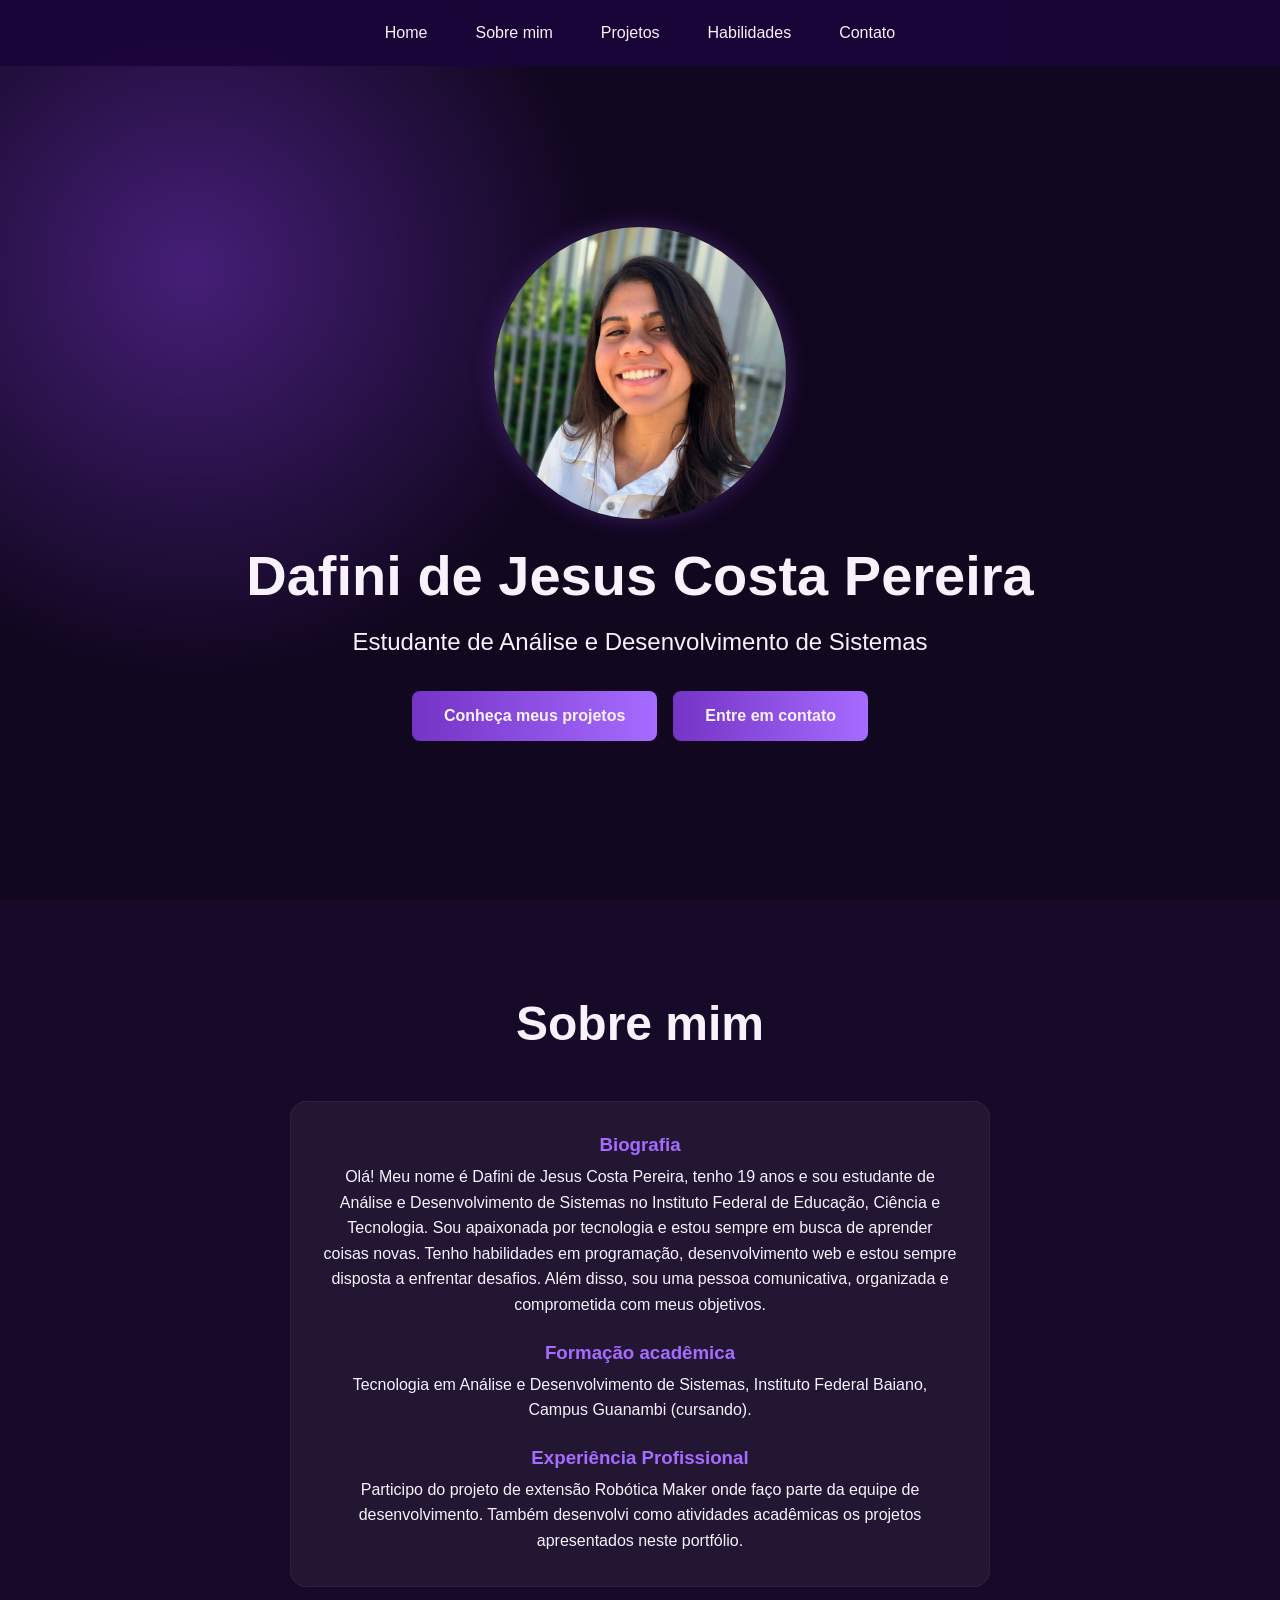
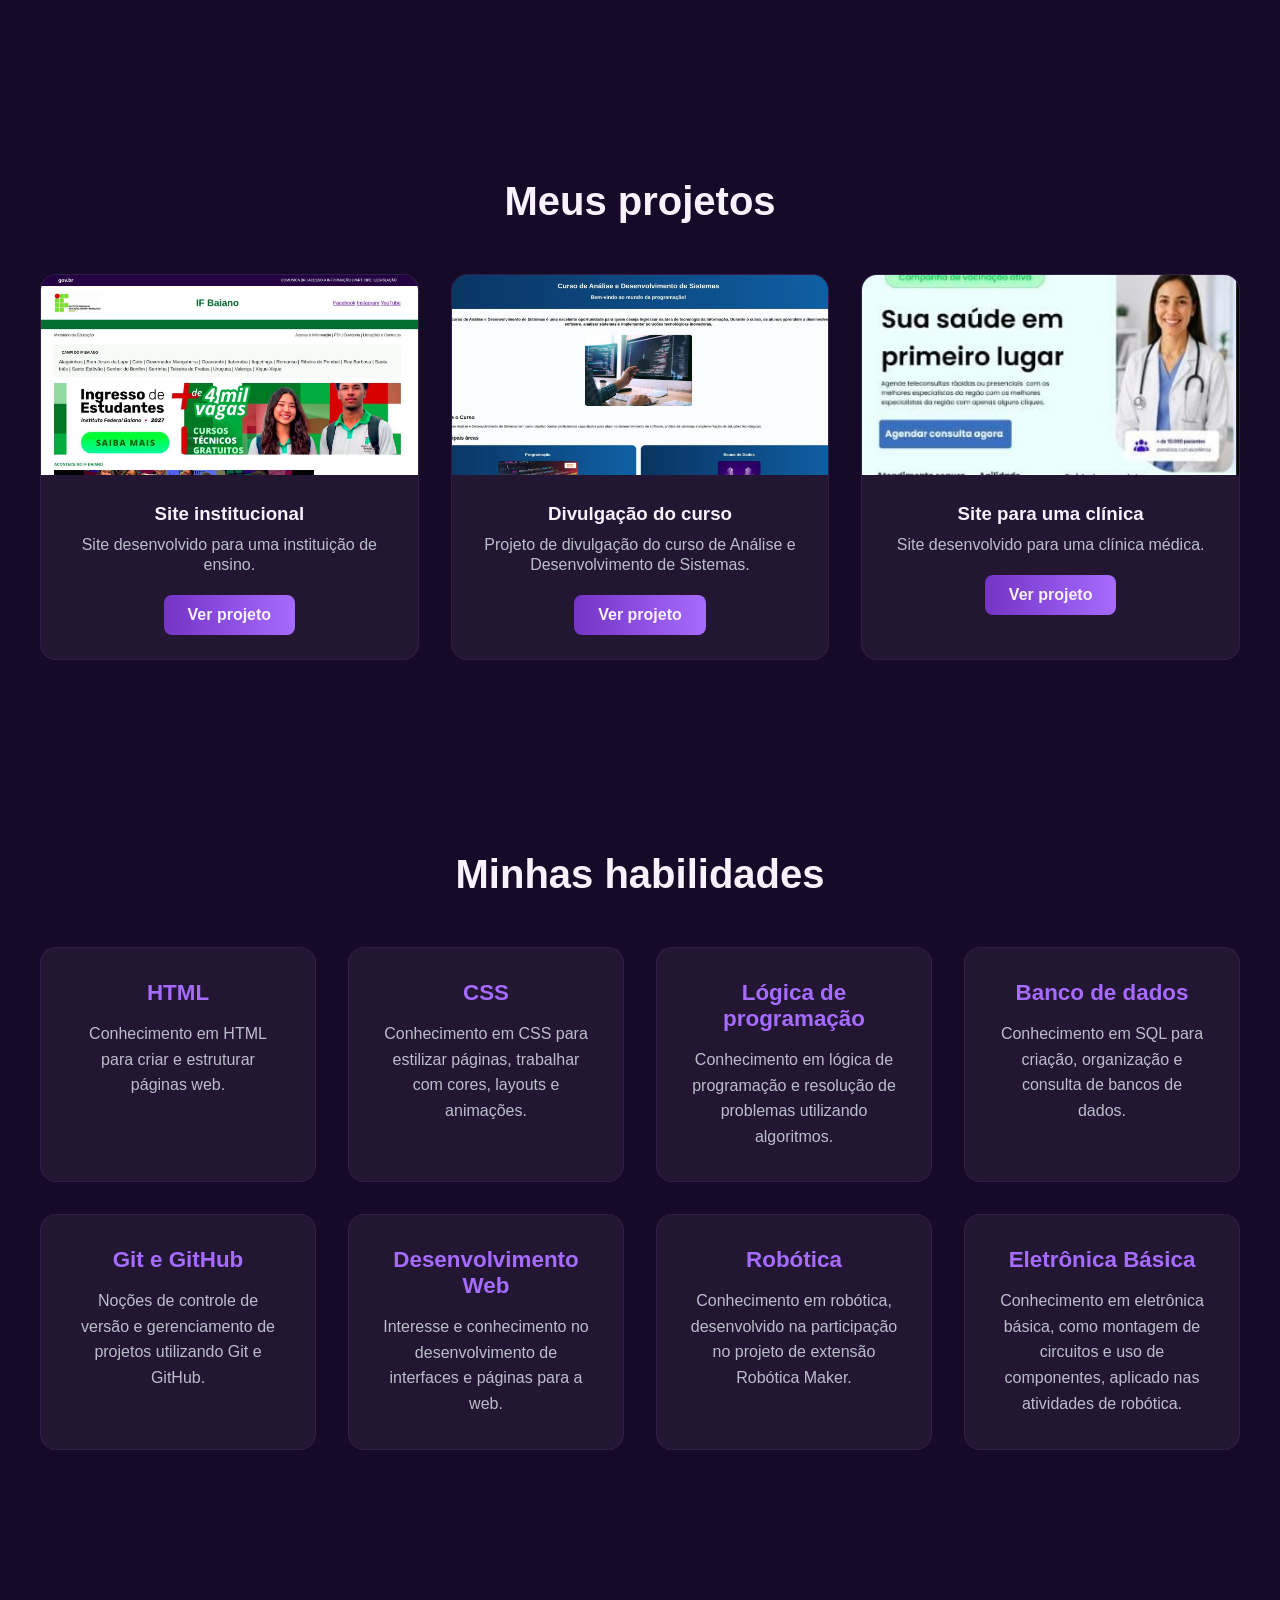
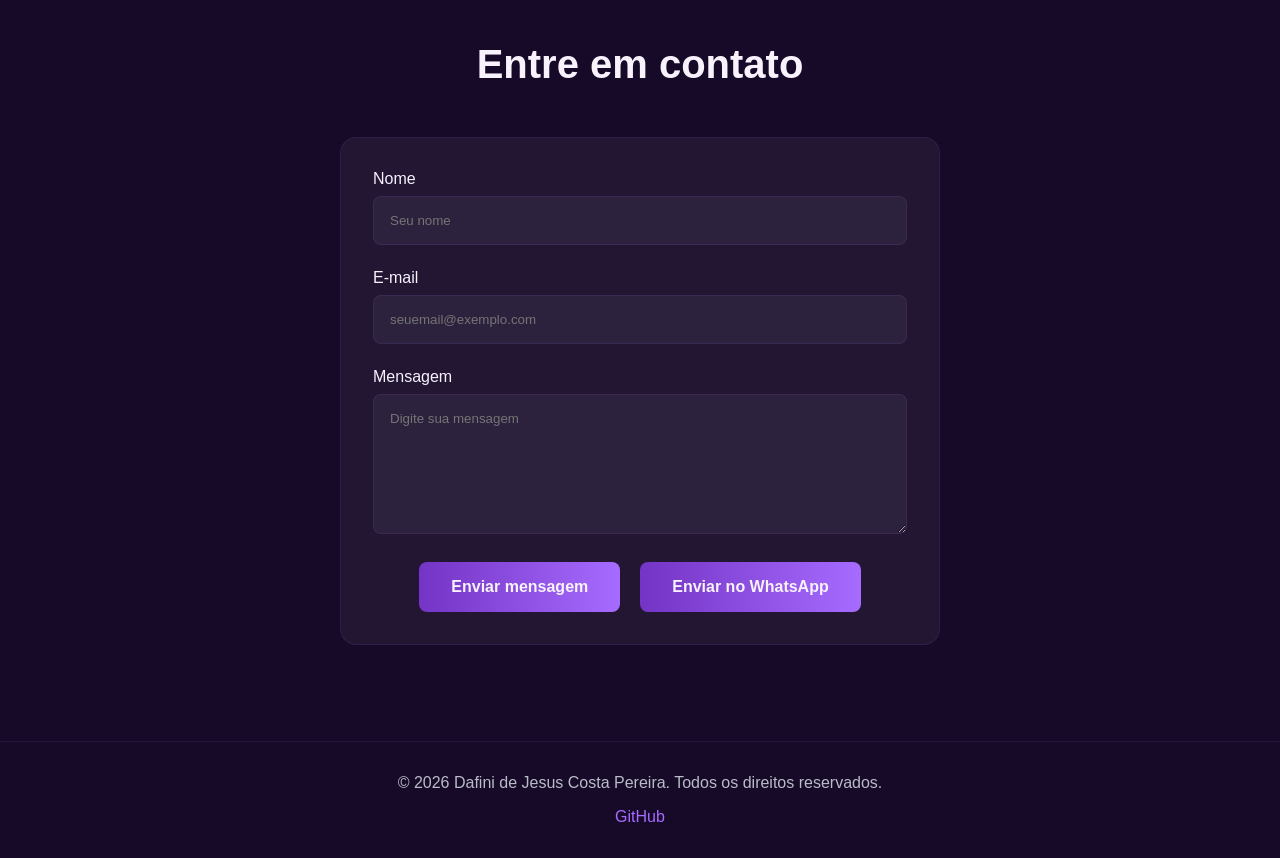
<file: index.html>
<!DOCTYPE html>
<html lang="pt-BR">

<head>
    <meta charset="UTF-8">
    <meta name="viewport" content="width=device-width, initial-scale=1.0">
    <meta name="description"
        content="Portfólio de Dafini de Jesus Costa Pereira, estudante de Análise e Desenvolvimento de Sistemas e desenvolvedora web.">
    <link rel="stylesheet" href="style.css">
    <title>Portfólio - Dafini de Jesus Costa Pereira</title>
</head>

<body>

    <!-- Fundo animado -->
    <div class="particulas" aria-hidden="true"></div>

    <!--CABEÇALHO-->
    <header>
        <nav class="navegacao" aria-label="Menu principal">
            <ul class="menu">
                <li><a href="#home" class="menu-link">Home</a></li>
                <li><a href="#sobre-mim" class="menu-link">Sobre mim</a></li>
                <li><a href="#projetos" class="menu-link">Projetos</a></li>
                <li><a href="#habilidades" class="menu-link">Habilidades</a></li>
                <li><a href="#contato" class="menu-link">Contato</a></li>
            </ul>
        </nav>
    </header>

    <main>

        <!--HOME-->
        <section id="home" class="cabecalho">
            <img src="img/dafini.jpeg" alt="Foto de perfil de Dafini" class="foto-perfil">
            <h1>Dafini de Jesus Costa Pereira</h1>
            <p class="cabecalho-texto">Estudante de Análise e Desenvolvimento de Sistemas</p>

            <div class="botoes-home">
                <a href="#projetos" class="botao-home">Conheça meus projetos</a>
                <a href="#contato" class="botao-home botao-secundario">Entre em contato</a>
            </div>
        </section>

        <!-- SOBRE MIM -->
        <section id="sobre-mim" class="sobre-mim" aria-labelledby="titulo-sobre">
            <h2 class="sobre-titulo" id="titulo-sobre">Sobre mim</h2>

            <div class="sobre-conteudo">
                <!-- Biografia -->
                <div class="sobre-bloco">
                    <h3>Biografia</h3>
                    <p class="sobre-texto">Olá! Meu nome é Dafini de Jesus Costa Pereira, tenho 19 anos e sou estudante
                        de Análise e Desenvolvimento de Sistemas no Instituto Federal de Educação, Ciência e
                        Tecnologia. Sou apaixonada por tecnologia e estou sempre em busca de aprender coisas novas.
                        Tenho habilidades em programação, desenvolvimento web e estou sempre disposta a enfrentar
                        desafios. Além disso, sou uma pessoa comunicativa, organizada e comprometida com meus
                        objetivos.</p>
                </div>

                <!-- Formação acadêmica -->
                <div class="sobre-bloco">
                    <h3>Formação acadêmica</h3>
                    <p class="sobre-texto">Tecnologia em Análise e Desenvolvimento de Sistemas, Instituto Federal
                        Baiano, Campus Guanambi (cursando).</p>
                </div>

                <!-- Experiência profissional -->
                <div class="sobre-bloco">
                    <h3>Experiência Profissional</h3>
                    <p class="sobre-texto">Participo do projeto de extensão Robótica Maker onde faço parte da equipe de desenvolvimento. Também desenvolvi como atividades acadêmicas os projetos apresentados neste portfólio.</p>
                </div>
            </div>
        </section>

        <!--PROJETOS -->
        <section id="projetos" class="projetos" aria-labelledby="titulo-projetos">
            <h2 class="projetos-titulo" id="titulo-projetos">Meus projetos</h2>

            <div class="projetos-conteudo">

                <!-- Projeto 1 -->
                <article class="projetos-card">
                    <img src="img/projeto1.jpeg" alt="Captura de tela do site institucional" class="projeto-imagem">
                    <div class="caixa-texto-proj">
                        <h3 class="info-projetos">Site institucional</h3>
                        <p class="paragrafo-projeto">Site desenvolvido para uma instituição de ensino.</p>
                        <a href="./projetos/site-do-if/index.html" target="_blank" rel="noopener"
                            class="link-projeto">Ver projeto</a>
                    </div>
                </article>

                <!-- Projeto 2 -->
                <article class="projetos-card">
                    <img src="img/projeto2.jpeg" alt="Captura de tela do projeto de divulgação do curso"
                        class="projeto-imagem">
                    <div class="caixa-texto-proj">
                        <h3 class="info-projetos">Divulgação do curso</h3>
                        <p class="paragrafo-projeto">Projeto de divulgação do curso de Análise e Desenvolvimento de
                            Sistemas.</p>
                        <a href="projetos/divulgacao-ads/index.html" target="_blank" rel="noopener"
                            class="link-projeto">Ver projeto</a>
                    </div>
                </article>

                <!-- Projeto 3 -->
                <article class="projetos-card">
                    <img src="img/projeto3.jpeg" alt="Captura de tela do protótipo do site para uma clínica"
                        class="projeto-imagem">
                    <div class="caixa-texto-proj">
                        <h3 class="info-projetos">Site para uma clínica</h3>
                        <p class="paragrafo-projeto">Site desenvolvido para uma clínica médica.</p>
                        <a href="https://www.figma.com/design/30k9YKPxEblXj6MolQXP0j/Sem-t%C3%ADtulo--c%C3%B3pia-?node-id=0-1&t=KxPG66NsE4dJ6w4b-1"
                            target="_blank" rel="noopener" class="link-projeto">Ver projeto</a>
                    </div>
                </article>

            </div>
        </section>

        <!--HABILIDADES -->
        <section id="habilidades" class="habilidades" aria-labelledby="titulo-habilidades">
            <h2 class="habilidades-titulo" id="titulo-habilidades">Minhas habilidades</h2>

            <div class="habilidades-conteudo">

                <div class="habilidade-card">
                    <h3 class="info-habilidades">HTML</h3>
                    <p class="paragrafo-habilidade">Conhecimento em HTML para criar e estruturar páginas web.</p>
                </div>

                <div class="habilidade-card">
                    <h3 class="info-habilidades">CSS</h3>
                    <p class="paragrafo-habilidade">Conhecimento em CSS para estilizar páginas, trabalhar com cores,
                        layouts e animações.</p>
                </div>

                <div class="habilidade-card">
                    <h3 class="info-habilidades">Lógica de programação</h3>
                    <p class="paragrafo-habilidade">Conhecimento em lógica de programação e resolução de problemas
                        utilizando algoritmos.</p>
                </div>

                <div class="habilidade-card">
                    <h3 class="info-habilidades">Banco de dados</h3>
                    <p class="paragrafo-habilidade">Conhecimento em SQL para criação, organização e consulta de bancos
                        de dados.</p>
                </div>

                <div class="habilidade-card">
                    <h3 class="info-habilidades">Git e GitHub</h3>
                    <p class="paragrafo-habilidade">Noções de controle de versão e gerenciamento de projetos
                        utilizando Git e GitHub.</p>
                </div>

                <div class="habilidade-card">
                    <h3 class="info-habilidades">Desenvolvimento Web</h3>
                    <p class="paragrafo-habilidade">Interesse e conhecimento no desenvolvimento de interfaces e
                        páginas para a web.</p>
                </div>

                <div class="habilidade-card">
                    <h3 class="info-habilidades">Robótica</h3>
                    <p class="paragrafo-habilidade">Conhecimento em robótica, desenvolvido na participação no projeto de extensão Robótica Maker.</p>
                </div>

                <div class="habilidade-card">
                    <h3 class="info-habilidades">Eletrônica Básica</h3>
                    <p class="paragrafo-habilidade">Conhecimento em eletrônica básica, como montagem de circuitos e uso de componentes, aplicado nas atividades de robótica.</p>
</p>
                </div>

            </div>
        </section>

        <!-- CONTATO -->
        <section id="contato" class="contato" aria-labelledby="titulo-contato">
            <h2 class="contato-titulo" id="titulo-contato">Entre em contato</h2>

            <form class="formulario" id="formulario" action="https://formspree.io/f/mdeebdlj" method="POST">

                <!-- Nome -->
                <div class="grupo-form">
                    <label for="nome">Nome</label>
                    <input type="text" name="nome" id="nome" class="campo-form" placeholder="Seu nome" required>
                    <span class="msg-erro">Por favor, preencha seu nome.</span>
                </div>

                <!-- E-mail -->
                <div class="grupo-form">
                    <label for="email">E-mail</label>
                    <input type="email" name="email" id="email" class="campo-form"
                        placeholder="seuemail@exemplo.com" required>
                    <span class="msg-erro">Por favor, informe um e-mail válido.</span>
                </div>

                <!-- Mensagem -->
                <div class="grupo-form">
                    <label for="mensagem">Mensagem</label>
                    <textarea name="mensagem" id="mensagem" class="campo-form" placeholder="Digite sua mensagem"
                        required></textarea>
                    <span class="msg-erro">Por favor, escreva uma mensagem.</span>
                </div>

                <div class="botoes-contato">
                    <button type="submit" class="botao-enviar">Enviar mensagem</button>
                    <a href="https://api.whatsapp.com/send?phone=5577998098985&text=Ol%C3%A1%2C%20visitei%20seu%20portf%C3%B3lio%20e%20gostaria%20de%20conversar%20sobre%20seus%20projetos."
                        target="_blank" rel="noopener" class="botao-whatsapp">Enviar no WhatsApp</a>
                </div>

            </form>
        </section>

    </main>

    <!--RODAPÉ  -->
    <footer class="rodape">
        <p>&copy; 2026 Dafini de Jesus Costa Pereira. Todos os direitos reservados.</p>
        <ul class="redes-sociais">
            <li><a href="https://github.com/dafini-costa" target="_blank" rel="noopener">GitHub</a></li>
        </ul>
    </footer>

</body>

</html>
</file>
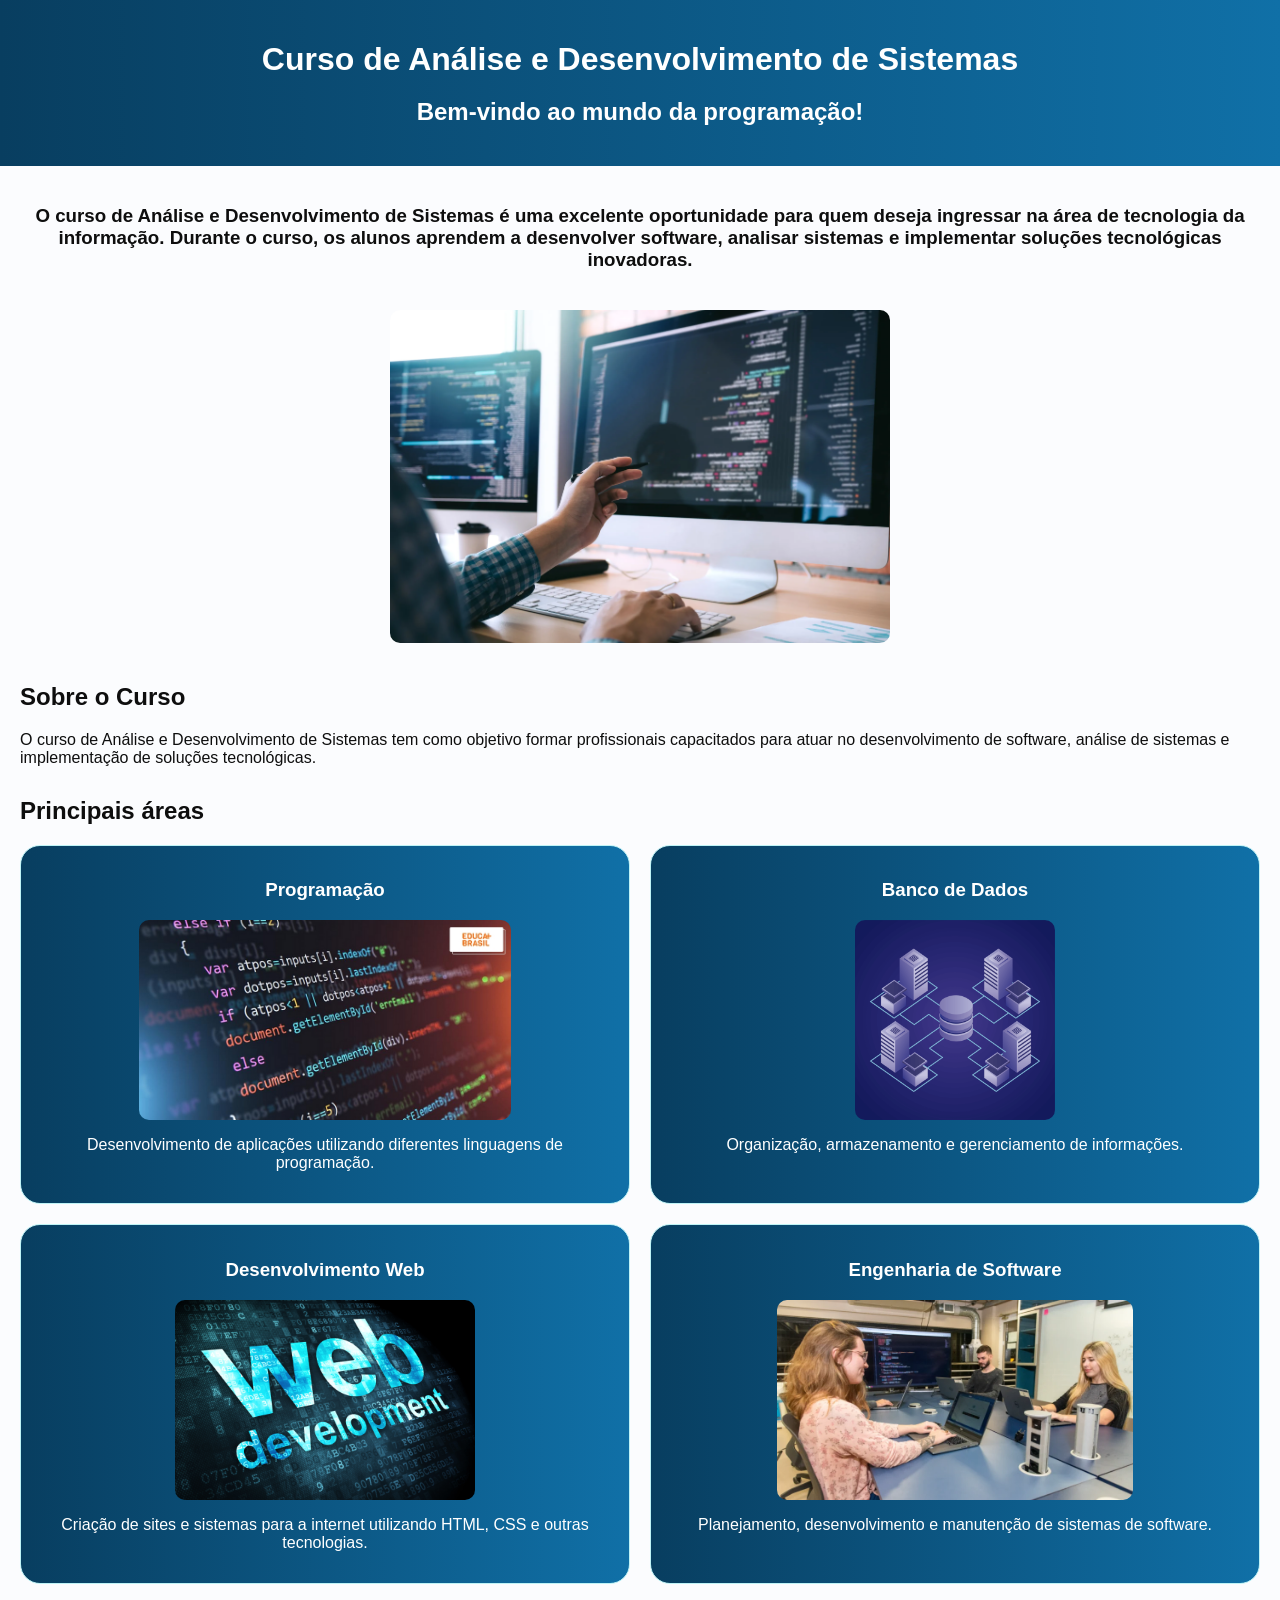
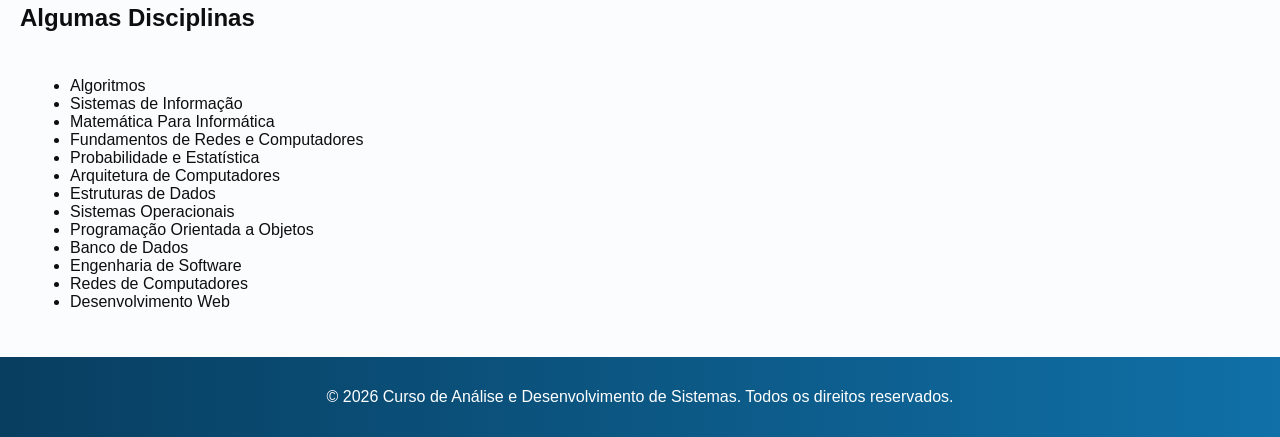
<file: projetos/divulgacao-ads/index.html>
<!DOCTYPE html>
<html lang="en">
<head>
    <meta charset="UTF-8">
    <meta name="viewport" content="width=device-width, initial-scale=1.0">
    <title>Análise e Desenvolvimento de Sistemas</title>
    <link rel="stylesheet" href="style.css">
</head>
<body>
    <header>
        <h1>Curso de Análise e Desenvolvimento de Sistemas</h1>
        <h2>Bem-vindo ao mundo da programação!</h2>
    </header>
        <h3>O curso de Análise e Desenvolvimento de Sistemas é uma excelente oportunidade para quem deseja ingressar na área de tecnologia da informação. Durante o curso, os alunos aprendem a desenvolver software, analisar sistemas e implementar soluções tecnológicas inovadoras.</h3>
    <nav>
       <img src="img/31.webp" width="500">
    </nav>
    <main>
        <section id="curso">
            <h2>Sobre o Curso</h2>
            <p>O curso de Análise e Desenvolvimento de Sistemas tem como objetivo formar profissionais capacitados para atuar no desenvolvimento de software, análise de sistemas e implementação de soluções tecnológicas.</p>
        </section>
        <section id="areas">
            <h2>Principais áreas</h2>

            <div class="cards">

                <div class="card">
                    <h3>Programação</h3>
                     <nav>
                      <img src="img/img2.jpg" width="500">
                     </nav>
                    <p>
                        Desenvolvimento de aplicações utilizando
                        diferentes linguagens de programação.
                    </p>
                </div>

                <div class="card">
                    <h3>Banco de Dados</h3>
                     <nav>
                      <img src="img/img3.png" width="500">
                     </nav>
                    <p>
                        Organização, armazenamento e gerenciamento
                        de informações.
                    </p>
                </div>

                <div class="card">
                    <h3>Desenvolvimento Web</h3>
                     <nav>
                      <img src="img/img4.webp" width="500">
                     </nav>
                    <p>
                        Criação de sites e sistemas para a internet
                        utilizando HTML, CSS e outras tecnologias.
                    </p>
                </div>

                <div class="card">
                    <h3>Engenharia de Software</h3>
                     <nav>
                      <img src="img/img5.webp" width="500">
                     </nav>
                    <p>
                        Planejamento, desenvolvimento e manutenção
                        de sistemas de software.
                    </p>
                </div>

            </div>
        </section>

        <section id="disciplinas">
            <h2>Algumas Disciplinas</h2>

            <div class="disciplinas">
               <ul>
                <li>Algoritmos</li>
                <li>Sistemas de Informação</li>
                <li>Matemática Para Informática</li>
                <li>Fundamentos de Redes e Computadores</li>
                <li>Probabilidade e Estatística</li>
                <li>Arquitetura de Computadores</li>
                <li>Estruturas de Dados</li>
                <li>Sistemas Operacionais</li>
                <li>Programação Orientada a Objetos</li>
                <li>Banco de Dados</li>
                <li>Engenharia de Software</li>
                <li>Redes de Computadores</li>
                <li>Desenvolvimento Web</li>
               </ul>
            </div>
        </section>
    </main>
    <footer>
        <p>&copy; 2026 Curso de Análise e Desenvolvimento de Sistemas. Todos os direitos reservados.</p>
    </footer>
</body>
</html>
</file>
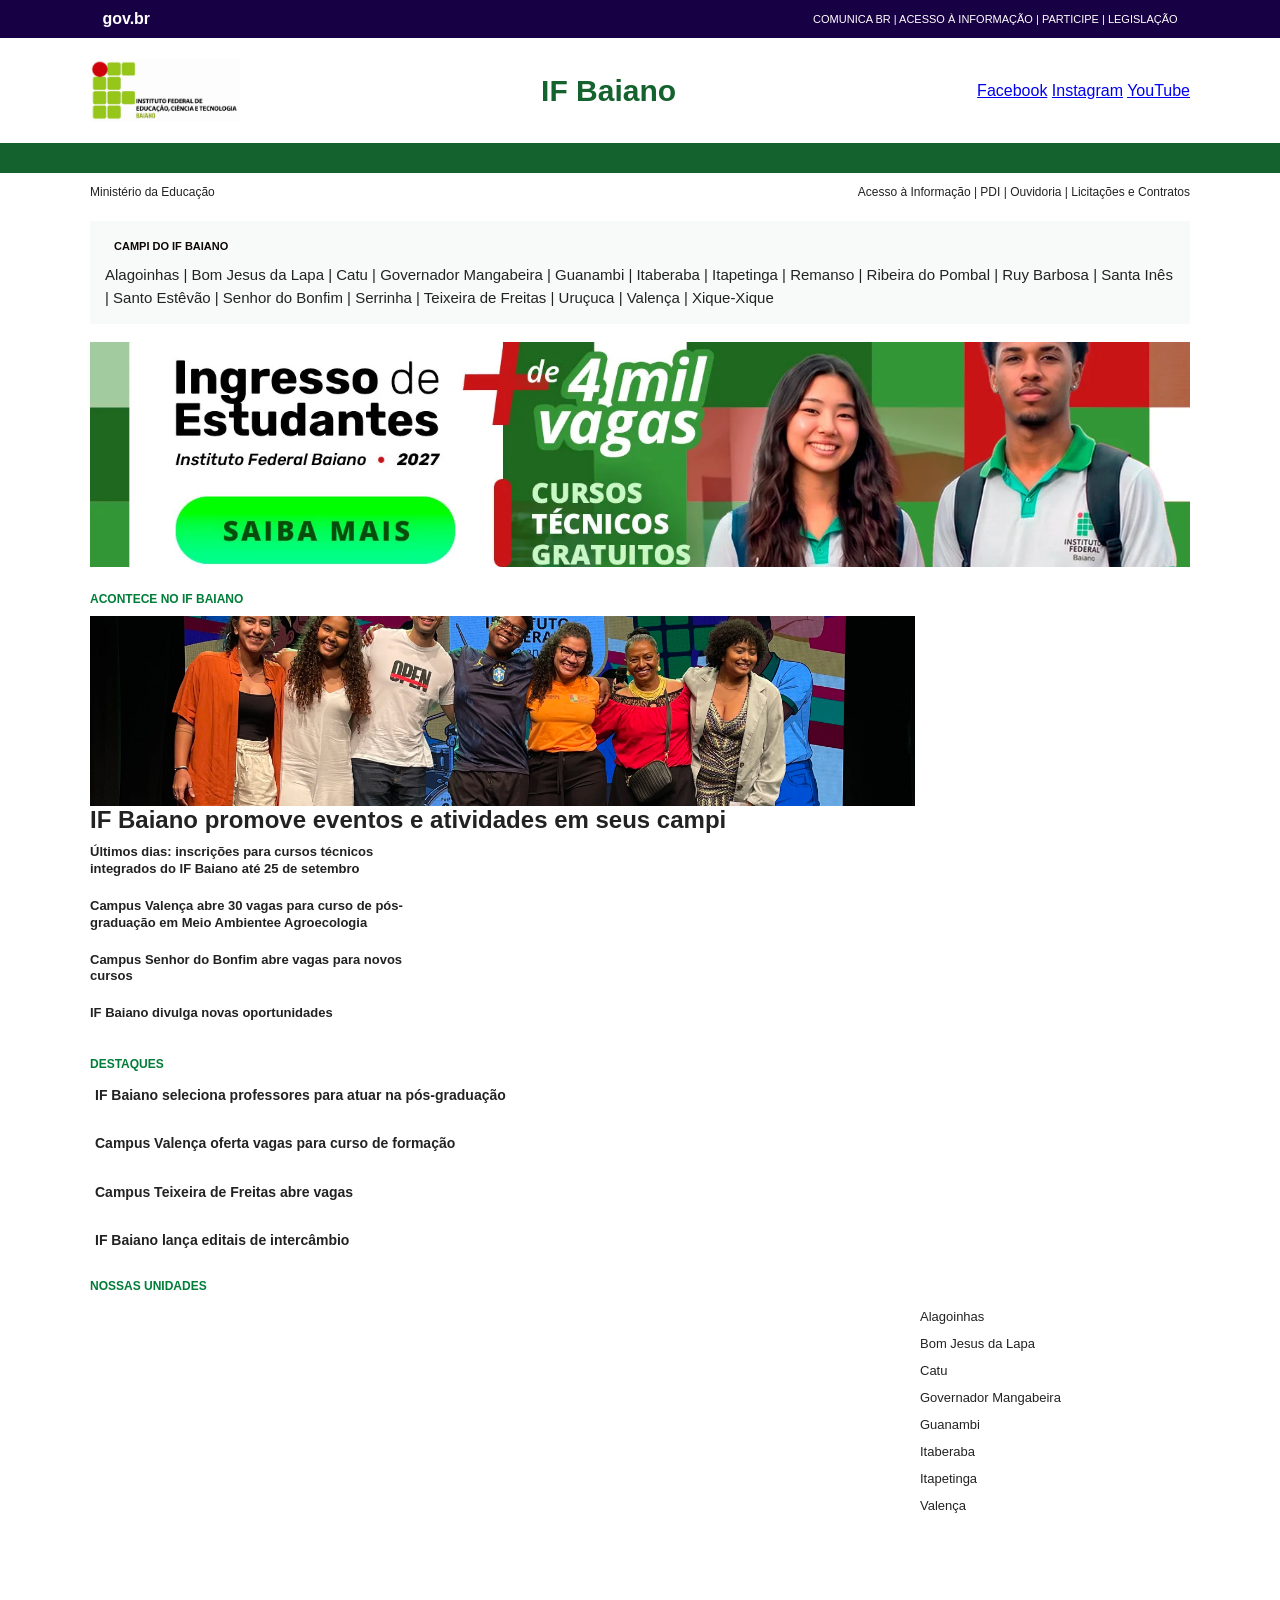
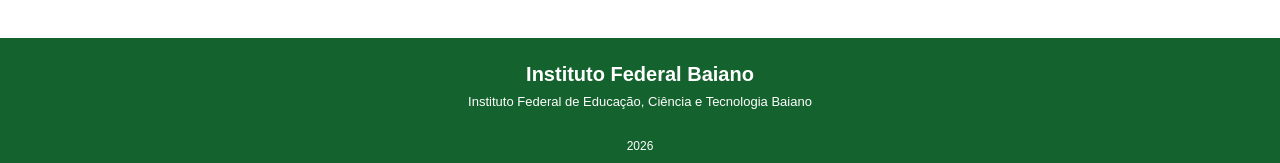
<file: projetos/site-do-if/index.html>
<!DOCTYPE html>
<html lang="pt-br">
<head>
    <meta charset="UTF-8">
    <meta name="viewport" content="width=device-width, initial-scale=1.0">
    <title>IF Baiano - Instituto Federal Baiano</title>
    <meta name="description"
        content="Instituto Federal Baiano - Educação, ensino, pesquisa e extensão.">
    <link rel="stylesheet" href="style.css">
</head>

<body>
    <div class="barra-gov">
        <strong>gov.br</strong>
        <div>
            COMUNICA BR  | ACESSO À INFORMAÇÃO | PARTICIPE | LEGISLAÇÃO
        </div>
    </div>

    <header>
        <div class="cabecalho">
            <div class="logo">
                <div class="simbolo-logo">
                    <img src="img/IF_Baiano.jpg" alt="Logo do IF Baiano">
                </div>
            </div>

            <h1>IF Baiano</h1>
            <div class="redes">
                <a href="#">Facebook</a>
                <a href="#">Instagram</a>
                <a href="#">YouTube</a>
            </div>
        </div>
    </header>

    <div class="barra-institucional">
        <div>Ministério da Educação</div>
        <div>
            Acesso à Informação | PDI | Ouvidoria | Licitações e Contratos
        </div>
    </div>

    <section class="campi">
        <div class="titulo-campi">
            CAMPI DO IF BAIANO
        </div>
        <div class="lista-campi">
            Alagoinhas |
            Bom Jesus da Lapa |
            Catu |
            Governador Mangabeira |
            Guanambi |
            Itaberaba |
            Itapetinga |
            Remanso |
            Ribeira do Pombal |
            Ruy Barbosa |
            Santa Inês |
            Santo Estêvão |
            Senhor do Bonfim |
            Serrinha |
            Teixeira de Freitas |
            Uruçuca |
            Valença |
            Xique-Xique
        </div>
    </section>

    <main>
        <section class="conteudo">
            <img src="img/banner.webp" alt="Imagem do IF Baiano" class="imagem-principal">
            <div class="titulo-secao">
                ACONTECE NO IF BAIANO
            </div>
               <img src="img/acontece no if.webp" alt="Imagem do Festival Arte e Música" class="imagem-noticia">
                    <h2>
                        IF Baiano promove eventos e atividades
                        em seus campi
                    </h2>
                </article>
                <div class="ultimas">
                    <article>
                        Últimos dias: inscrições para cursos técnicos
                        integrados do IF Baiano até 25 de setembro
                    </article>
                    <article>
                        Campus Valença abre 30 vagas para curso de
                        pós-graduação em Meio Ambientee Agroecologia
                    </article>
                    <article>
                        Campus Senhor do Bonfim abre vagas
                        para novos cursos
                    </article>
                    <article>
                        IF Baiano divulga novas oportunidades
                    </article>
                </div>
            </div>
            <div class="titulo-secao">
                DESTAQUES
            </div>
            <div class="destaques">
                <article>
                    <h3>
                        IF Baiano seleciona professores para atuar
                        na pós-graduação
                    </h3>
                </article>
                <article>
                    <h3>
                        Campus Valença oferta vagas para curso
                        de formação
                    </h3>
                </article>
                <article>
                    <h3>
                        Campus Teixeira de Freitas abre vagas
                    </h3>
                </article>
                <article>
                    <h3>
                        IF Baiano lança editais de intercâmbio
                    </h3>
                </article>
            </div>
            <div class="titulo-secao">
                NOSSAS UNIDADES
            </div>
            <div class="unidades">              
               <iframe src="https://www.google.com/maps/embed?pb=!1m18!1m12!1m3!1d3866.1710424849034!2d-42.69619472845817!3d-14.30149268796344!2m3!1f0!2f0!3f0!3m2!1i1024!2i768!4f13.1!3m3!1m2!1s0x75ac88e01cf19d5%3A0x3eeac85e6070b24b!2sInstituto%20Federal%20de%20Educa%C3%A7%C3%A3o%2C%20Ci%C3%AAncia%20e%20Tecnologia%20Baiano%20-%20Campus%20Guanambi!5e0!3m2!1spt-BR!2sbr!4v1789609397259!5m2!1spt-BR!2sbr" width="600" height="450" style="border:0;" allowfullscreen="" loading="lazy" referrerpolicy="strict-origin-when-cross-origin">
               </iframe>
                <div class="lista-unidades">
                    <p>Alagoinhas</p>
                    <p>Bom Jesus da Lapa</p>
                    <p>Catu</p>
                    <p>Governador Mangabeira</p>
                    <p>Guanambi</p>
                    <p>Itaberaba</p>
                    <p>Itapetinga</p>
                    <p>Valença</p>
                </div>
            </div>
        </section>
    </main>

    <footer>
        <h2>Instituto Federal Baiano</h2>
        <p>
            Instituto Federal de Educação, Ciência e Tecnologia Baiano
        </p>
        <div class="copyright">
            2026 
        </div>
    </footer>
</body>

</html>
</file>
<file: style.css>
* {
    margin: 0;
    padding: 0;
    box-sizing: border-box;
    font-family: 'Segoe UI', Tahoma, Geneva, Verdana, sans-serif;
}

html {
    scroll-behavior: smooth;
}

/* VARIÁVEIS */
:root {
    --primaria: #7434C5;
    --secundaria: #A66BFF;
    --escuro: #170A29;
    --maisEscuro: #0C0417;
    --claro: #F7F2FC;
    --vidro: rgba(166, 107, 255, 0.10);
    --erro: #ff6b6b;
    --sucesso: #4ade80;
}

body {
    background-color: var(--escuro);
    color: var(--claro);
}

/* para evitar que o menu fixo cubra o título das seções ao navegar */
section {
    scroll-margin-top: 5rem;
}

h1 {
    font-size: 3.5rem;
    margin: 20px;
    color: var(--claro);
    font-weight: bold;
}


/* ANIMACAO DO FUNDO */
.particulas {
    position: fixed;
    top: 0;
    left: 0;
    width: 100%;
    height: 100%;
    z-index: -1;
    opacity: 0.5;
    background:
        radial-gradient(circle at 10% 20%, var(--primaria) 0%, transparent 20%),
        radial-gradient(circle at 90% 80%, var(--secundaria) 0%, transparent 20%),
        var(--maisEscuro);
    background-size: 150% 150%;
    animation: flutuar 15s ease-in-out infinite alternate;
}


/* MENU */
.navegacao {
    position: fixed;
    top: 0;
    background: rgba(26, 5, 57, 0.9);
    width: 100%;
    z-index: 100;
    padding: 1.5rem 0;
}

.menu {
    display: flex;
    list-style: none;
    gap: 3rem;
    justify-content: center;
}

.menu-link {
    text-decoration: none;
    color: var(--claro);
    font-weight: 500;
    position: relative;
    padding: 0.5rem 0;
}

/* Sublinhado animado ao passar o mouse */
.menu-link::after {
    content: "";
    position: absolute;
    left: 0;
    bottom: 0;
    width: 0;
    height: 2px;
    background: var(--secundaria);
    transition: width 0.3s ease;
}

.menu-link:hover::after {
    width: 100%;
}


/* HOME */
.cabecalho {
    min-height: 100vh;
    display: flex;
    flex-direction: column;
    align-items: center;
    justify-content: center;
    text-align: center;
    padding: 6rem 1rem 2rem;
}

/* faz cada elemento da home entrar com um pouco de atraso */
.cabecalho > * {
    animation: aparecer 0.8s ease both;
}

.cabecalho > *:nth-child(2) { animation-delay: 0.15s; }
.cabecalho > *:nth-child(3) { animation-delay: 0.3s; }
.cabecalho > *:nth-child(4) { animation-delay: 0.45s; }

.foto-perfil {
    width: 300px;
    height: 300px;
    object-fit: cover;
    border-radius: 50%;
    border: 4px solid var(--vidro);
    box-shadow: 0 0 20px rgba(116, 52, 197, 0.3);
}

.cabecalho-texto {
    font-size: 1.5rem;
    color: var(--claro);
    margin-bottom: 10px;
}

.botoes-home {
    display: flex;
    gap: 1rem;
    margin-top: 25px;
    justify-content: center;
    flex-wrap: wrap;
}

.botao-home {
    padding: 1rem 2rem;
    border-radius: 8px;
    text-decoration: none;
    color: var(--claro);
    font-weight: bold;
    background: linear-gradient(90deg, var(--primaria), var(--secundaria));
    transition: transform 0.3s ease, box-shadow 0.3s ease;
}

/* animacao dos botões da home */
.botao-home:hover {
    transform: translateY(-5px);
    box-shadow: 0 10px 30px rgba(166, 107, 255, 0.3);
}

/*  SOBRE MIM */
.sobre-mim {
    padding: 6rem 2rem;
    text-align: center;
}

.sobre-titulo {
    font-size: 3rem;
    color: var(--claro);
    text-align: center;
    margin-bottom: 50px;
}

.sobre-conteudo {
    padding: 2rem;
    max-width: 700px;
    margin: 0 auto;
    border-radius: 16px;
    border: 1px solid var(--vidro);
    backdrop-filter: blur(1px);
    background: rgba(255, 255, 255, 0.05);
}

.sobre-bloco + .sobre-bloco {
    margin-top: 1.5rem;
}

.sobre-bloco h3 {
    color: var(--secundaria);
    margin-bottom: 0.5rem;
}

.sobre-texto {
    text-align: center;
    font-size: 1rem;
    line-height: 1.6;
}


/* PROJETOS */
.projetos {
    padding: 6rem 2rem;
}

.projetos-titulo {
    text-align: center;
    font-size: 2.5rem;
    margin-bottom: 50px;
}

.projetos-conteudo {
    display: grid;
    grid-template-columns: repeat(auto-fit, minmax(300px, 1fr));
    gap: 2rem;
    max-width: 1200px;
    margin: 0 auto;
}

.projetos-card {
    background: rgba(255, 255, 255, 0.05);
    border-radius: 16px;
    backdrop-filter: blur(1px);
    border: 1px solid var(--vidro);
    overflow: hidden;
    transition: transform 0.3s ease, box-shadow 0.3s ease;
}

.projetos-card:hover {
    transform: translateY(-8px);
    box-shadow: 0 10px 30px rgba(166, 107, 255, 0.3);
}

.projeto-imagem {
    height: 200px;
    width: 100%;
    object-fit: cover;
}

.caixa-texto-proj {
    padding: 1.5rem;
    text-align: center;
}

.info-projetos {
    margin-bottom: 10px;
}

.paragrafo-projeto {
    color: rgba(226, 232, 240, 0.8);
    line-height: 1.25rem;
}

.link-projeto {
    display: inline-block;
    margin-top: 20px;
    padding: 0.7rem 1.5rem;
    color: var(--claro);
    text-decoration: none;
    font-weight: bold;
    border-radius: 8px;
    background: linear-gradient(90deg, var(--primaria), var(--secundaria));
    transition: transform 0.3s ease, box-shadow 0.3s ease;
}

.link-projeto:hover {
    transform: scale(1.05);
    box-shadow: 0 6px 16px rgba(166, 107, 255, 0.4);
}


/*  HABILIDADES */
.habilidades {
    padding: 6rem 2rem;
}

.habilidades-titulo {
    text-align: center;
    font-size: 2.5rem;
    margin-bottom: 50px;
    color: var(--claro);
}

.habilidades-conteudo {
    display: grid;
    grid-template-columns: repeat(auto-fit, minmax(250px, 1fr));
    gap: 2rem;
    max-width: 1200px;
    margin: 0 auto;
}

.habilidade-card {
    background: rgba(255, 255, 255, 0.05);
    border: 1px solid var(--vidro);
    border-radius: 16px;
    padding: 2rem;
    text-align: center;
    backdrop-filter: blur(1px);
    transition: transform 0.3s ease, border-color 0.3s ease;
}

.habilidade-card:hover {
    transform: translateY(-5px);
    border-color: var(--secundaria);
}

/* Cor mais clara para dar contraste com o fundo escuro*/
.info-habilidades {
    font-size: 1.4rem;
    margin-bottom: 15px;
    color: var(--secundaria);
}

.paragrafo-habilidade {
    color: rgba(226, 232, 240, 0.8);
    font-size: 1rem;
    line-height: 1.6;
}


/* CONTATO */
.contato {
    padding: 6rem 2rem;
}

.contato-titulo {
    text-align: center;
    font-size: 2.5rem;
    margin-bottom: 50px;
}

.formulario {
    max-width: 600px;
    margin: 0 auto;
    background: rgba(255, 255, 255, 0.05);
    backdrop-filter: blur(1px);
    padding: 2rem;
    border: 1px solid var(--vidro);
    border-radius: 16px;
}

.grupo-form {
    margin-bottom: 1.5rem;
}

.grupo-form label {
    display: block;
    margin-bottom: 0.5rem;
    font-weight: 500;
}

.campo-form {
    width: 100%;
    padding: 1rem;
    background: rgba(255, 255, 255, 0.05);
    border-radius: 8px;
    color: var(--claro);
    border: 1px solid var(--vidro);
    transition: border-color 0.3s ease, background 0.3s ease;
}

textarea.campo-form {
    min-height: 140px;
    resize: vertical;
}

/* Mensagem de erro */
.msg-erro {
    display: none;
    color: var(--erro);
    font-size: 0.85rem;
    margin-top: 0.4rem;
}

/* :user-invalid só ativa depois que interage com o campo */
.campo-form:user-invalid {
    border-color: var(--erro);
    background: rgba(255, 107, 107, 0.1);
}

.campo-form:user-invalid + .msg-erro {
    display: block;
}

.campo-form:user-valid {
    border-color: var(--sucesso);
}

.botoes-contato {
    display: flex;
    justify-content: center;
    align-items: center;
    gap: 20px;
    width: 100%;
    flex-wrap: wrap;
}

.botao-enviar,
.botao-whatsapp {
    color: var(--claro);
    background: linear-gradient(90deg, var(--primaria), var(--secundaria));
    padding: 1rem 2rem;
    border: none;
    border-radius: 8px;
    font-weight: bold;
    font-size: 1rem;
    text-decoration: none;
    text-align: center;
    cursor: pointer;
    font-family: inherit;
    transition: transform 0.3s ease, box-shadow 0.3s ease;
}

.botao-enviar:hover,
.botao-whatsapp:hover {
    transform: translateY(-4px);
    box-shadow: 0 8px 20px rgba(166, 107, 255, 0.4);
}


/* RODAPÉ*/
.rodape {
    text-align: center;
    padding: 2rem 1rem;
    border-top: 1px solid var(--vidro);
    color: rgba(226, 232, 240, 0.8);
}

.redes-sociais {
    display: flex;
    justify-content: center;
    gap: 1.5rem;
    list-style: none;
    margin-top: 1rem;
}

.redes-sociais a {
    color: var(--secundaria);
    text-decoration: none;
    font-weight: 500;
}

.redes-sociais a:hover {
    text-decoration: underline;
}


/* ANIMAÇÕES */
@keyframes aparecer {
    from {
        opacity: 0;
        transform: translateY(30px);
    }

    to {
        opacity: 1;
        transform: translateY(0);
    }
}

@keyframes flutuar {
    from {
        background-position: 0% 0%;
    }

    to {
        background-position: 100% 100%;
    }
}


/*  RESPONSIVIDADE */

/* Tablet */
@media (max-width: 768px) {

    .navegacao {
        padding: 1rem;
    }

    .menu {
        gap: 1.5rem;
        flex-wrap: wrap;
    }

    .projetos-conteudo {
        grid-template-columns: repeat(2, 1fr);
    }

    .habilidades-conteudo {
        grid-template-columns: repeat(2, 1fr);
    }

    .formulario {
        width: 90%;
    }

    h1 {
        font-size: 2rem;
    }

    h2 {
        font-size: 1.7rem;
    }

    .sobre-titulo {
        font-size: 2rem;
    }
}

/* Celular */
@media (max-width: 480px) {

    .menu {
        gap: 1rem;
        font-size: 0.9rem;
    }

    .projetos-conteudo {
        grid-template-columns: 1fr;
    }

    .habilidades-conteudo {
        grid-template-columns: 1fr;
    }

    .foto-perfil {
        width: 200px;
        height: 200px;
    }

    .formulario {
        width: 100%;
        padding: 1rem;
    }

    .botoes-contato {
        flex-direction: column;
    }

    .botao-enviar,
    .botao-whatsapp {
        width: 100%;
    }

    h1 {
        font-size: 1.7rem;
    }

    h2 {
        font-size: 1.5rem;
    }

    section {
        padding: 4rem 1rem;
    }
}
</file>
<file: projetos/divulgacao-ads/style.css>
body {
    font-family: Arial, sans-serif;
    margin: 0;
    padding: 0;
    background-color: rgb(251, 252, 254);
    color: rgb(14, 14, 14);
}
header {
    text-align: center;
    padding: 20px;
    background: linear-gradient(to right, rgb(8, 62, 96), rgb(16, 112, 167));
    color: white;
}

header h1 {
    margin-bottom: 10px;
}

body > h3 {
    text-align: center;
    padding: 20px;
}

nav {
    text-align: center;
    display: grid;
    justify-content: center;
    gap: 20px;
}

nav img {
    max-width: 100%;
    height: auto;
    border-radius: 10px;
}

main {
    padding: 20px;
}

#curso {
    margin-bottom: 30px;
}

.cards {
    display: grid;
    grid-template-columns: repeat(2, 1fr);
    gap: 20px;
    border-radius: 80px;
}

.card {
    padding: 15px;
    border: 1px solid #bef3f6;
    text-align: center;
    border-radius: 20px;
    background: linear-gradient(to right, rgb(8, 62, 96), rgb(16, 112, 167));;
    color: white;
}

.card img {
    width: 100%;
    height: 200px;
    object-fit: cover;
}

.disciplinas {
    padding: 10px;
}

footer {
    text-align: center;
    padding: 15px;
    background: linear-gradient(to right, rgb(8, 62, 96), rgb(16, 112, 167));;
    color: white;
}
</file>
<file: projetos/site-do-if/style.css>
* {
    margin: 0;
    padding: 0;
    box-sizing: border-box;
}

body {
    font-family: Arial, sans-serif;
    background: white;
    color: #222;
}

img {
    display: block;
}


.barra-gov {
    height: 38px;
    background: #180044;
    color: white;
    padding: 0 8%;
    display: flex;
    align-items: center;
    justify-content: space-between;
    font-size: 11px;
}

.barra-gov strong {
    font-size: 16px;
}

header {
    border-bottom: 30px solid #14622d;
    background: white;
}

.cabecalho {
    width: 86%;
    max-width: 1100px;
    height: 105px;
    margin: auto;
    display: flex;
    align-items: center;
    justify-content: space-between;
}

.simbolo-logo img {
    width: 150px;
    height: 70px;
    object-fit: contain;
}

.cabecalho h1 {
    color: #14622d;
    font-size: 30px;
}

.barra-institucional {
    width: 86%;
    max-width: 1100px;
    height: 38px;
    margin: auto;
    display: flex;
    justify-content: space-between;
    align-items: center;
    font-size: 12px;
}

.campi {
    width: 86%;
    max-width: 1100px;
    margin: 10px auto 18px;
    padding: 15px;
    background: #f7faf8;
}

.titulo-campi {
    display: inline-block;
    color: rgb(13, 6, 6);
    padding: 4px 9px;
    font-size: 11px;
    font-weight: bold;
}

.lista-campi {
    margin-top: 8px;
    font-size: 15px;
    line-height: 1.5;
}

main {
    width: 86%;
    max-width: 1100px;
    margin: auto;
}

.conteudo {
    width: 100%;
}

.imagem-principal {
    width: 100%;
    height: 225px;
    object-fit: cover;
}

.titulo-secao {
    margin-top: 25px;
    margin-bottom: 10px;
    color: #007d38;
    font-size: 12px;
    font-weight: bold;
}

.noticias {
    display: flex;
    gap: 25px;
}

.noticia-principal {
    width: 70%;
}

.imagem-noticia {
    width: 75%;
    height: 190px;
    object-fit: cover;
}

.noticia-principal h2 {
    margin-top: 8px;
    font-size: 15px;
    line-height: 1.2;
}

.ultimas {
    width: 30%;
}

.ultimas article {
    padding: 10px 0;
    font-size: 13px;
    font-weight: bold;
    line-height: 1.3;
}

.destaques {
    display: grid;
    gap: 20px;
    margin-top: 5px;
}

.destaques article {
    padding: 5px;
}

.destaques h3 {
    font-size: 14px;
    line-height: 1.3;
}

.unidades {
    display: flex;
    gap: 20px;
}

.unidades iframe {
    width: 75%;
    height: 300px;
    border: 0;
}

.lista-unidades {
    width: 25%;
}

.lista-unidades p {
    padding: 6px 0;
    font-size: 13px;
}

footer {
    margin-top: 35px;
    padding-top: 25px;
    background: #14622d;
    color: white;
    text-align: center;
}

footer h2 {
    font-size: 20px;
}

footer p {
    margin-top: 8px;
    font-size: 13px;
}

.copyright {
    margin-top: 20px;
    padding: 10px;
    background: #14622d;
    font-size: 12px;
}
</file>
